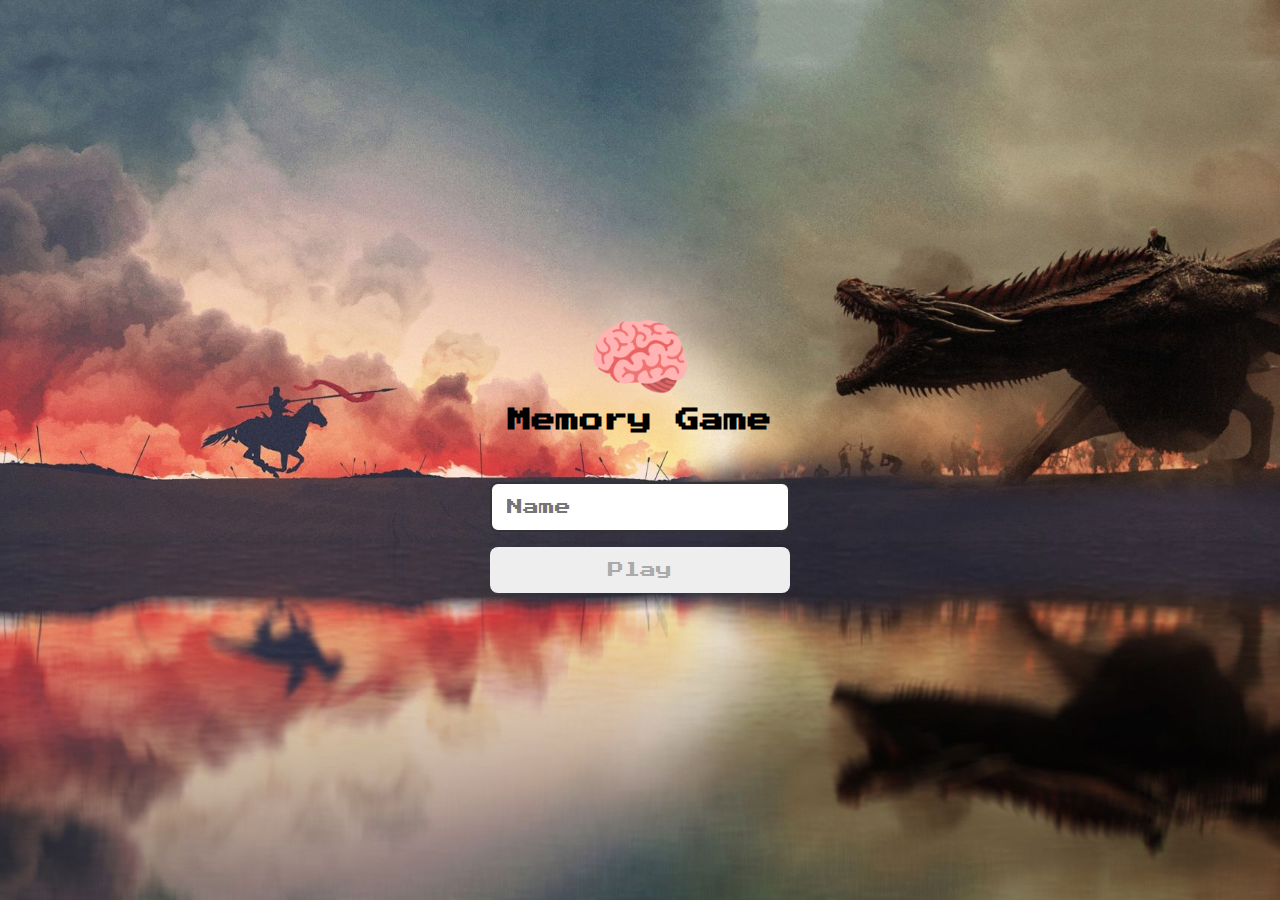
<file: index.html>
<!DOCTYPE html>
<html lang="pt-BR">
<head>
    <meta charset="UTF-8">
    <meta name="viewport" content="width=device-width, initial-scale=1.0">
    <link rel="stylesheet" href="./css/reset.css">
    <link rel="stylesheet" href="./css/login.css">
    <script defer src="./js/login.js"></script>
    <link rel="shortcut icon" href="./images/cerebro-login.png" type="image/x-icon">

    <title>Game Memória - Game of Thrones</title>
</head>
<body>
    <form class="login_form">
        <div class="login_header">
            <img src="./images/cerebro-login.png" alt="icone cerebro">
            <h1>Memory Game</h1>
        </div>

        <input type="text" placeholder="Name" class="login_input">
        <button type="submit" class="login_buttom" disabled>Play</button>
    </form>
</body>
</html>
</file>
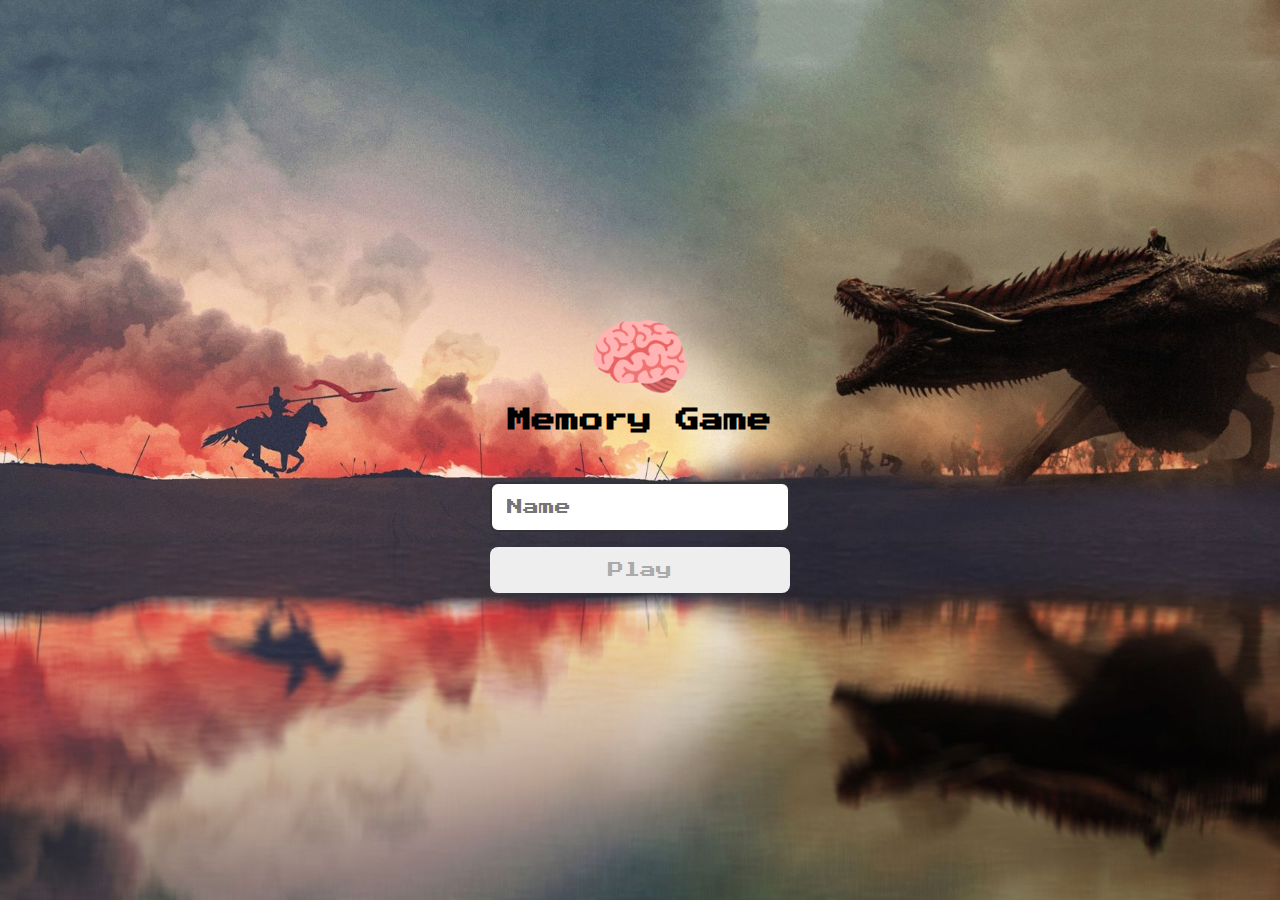
<file: login.html>
<!DOCTYPE html>
<html lang="pt-BR">
<head>
    <meta charset="UTF-8">
    <meta name="viewport" content="width=device-width, initial-scale=1.0">
    <link rel="stylesheet" href="/css/reset.css">
    <link rel="stylesheet" href="/css/login.css">
    <script defer src="/js/login.js"></script>
    <link rel="shortcut icon" href="/images/cerebro-login.png" type="image/x-icon">

    <title>Game Memória - Game of Thrones</title>
</head>
<body>
    <form class="login_form">
        <div class="login_header">
            <img src="/images/cerebro-login.png" alt="icone cerebro">
            <h1>Memory Game</h1>
        </div>

        <input type="text" placeholder="Name" class="login_input">
        <button type="submit" class="login_buttom" disabled>Play</button>
    </form>
</body>
</html>
</file>
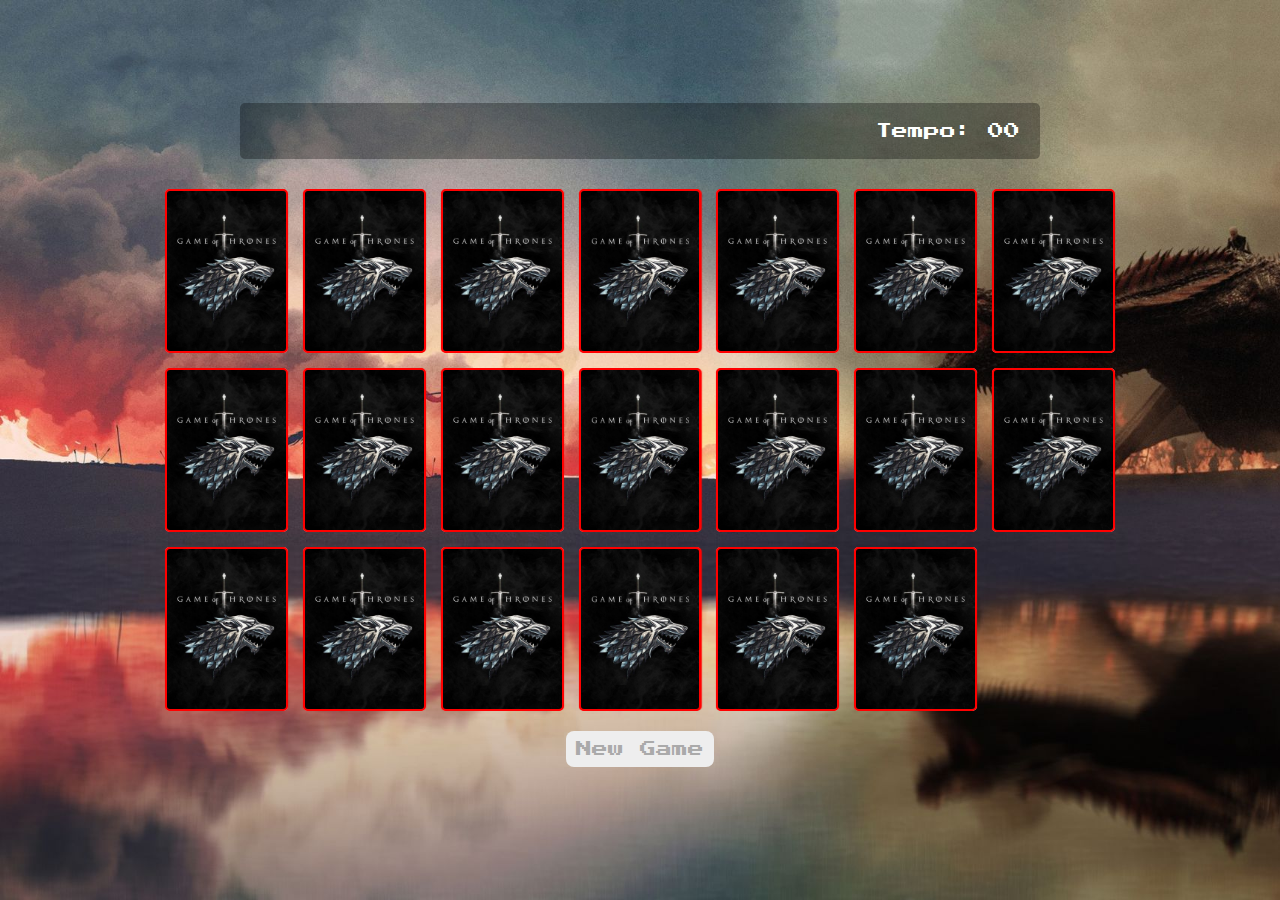
<file: html/game.html>
<!DOCTYPE html>
<html lang="pt-BR">
<head>
    <meta charset="UTF-8">
    <meta name="viewport" content="width=device-width, initial-scale=1.0">
    <link rel="stylesheet" href="../css/reset.css">
    <link rel="stylesheet" href="../css/game.css">
    <link rel="shortcut icon" href="../images/cerebro-login.png" type="image/x-icon">
    <script defer src="../js/game.js"></script>

    <title>Game Memory</title>
</head>
<body>
    <main>
        <header>
            <span class="player"></span>
            <span>Tempo: <span class="timer">00</span></span>
        </header>

        <div class="grid"></div>
        <a href="https://evelyn-matos.github.io/jogo-memoria-got/html/game.html"><button class="newgame" disabled>New Game</button></a>
    </main> 
</body>
</html>
</file>
<file: css/login.css>
body{
    background-image: url(../images/GOT-background.jpg);
    background-repeat: no-repeat;
    background-position: center;
    background-size: cover;
    
 
}

.login_form {
    display: flex;
    flex-direction: column;
    align-items: center;
    justify-content: center;
    height: 100vh;
}

.login_header {
    display: flex;
    flex-direction: column;
    align-items: center;
    justify-content: center;
    margin-bottom: 50px;
}

.login_header img {
    width: 100px;
}

.login_header h1 {
    color: black;
    font-size: 1.5em;
}

.login_input {
    border: 2px solid #333;
    border-radius: 8px;
    color: #333;
    font-size: 1em;
    margin-bottom: 15px;
    width: 100%;
    max-width: 300px;
    outline: none;
    padding: 15px;
}

.login_buttom {
    background-color: #f71f02;
    padding: 15px;
    border-radius: 8px;
    color: #fff;
    cursor: pointer;
    font-size: 1em;
    width: 100%;
    max-width: 300px;

}

.login_buttom:disabled {
    background-color: #eee;
    color: #aaa;
    cursor: auto;
}
</file>
<file: css/game.css>
main {
    display: flex;
    flex-direction: column;
    width: 100%;
    min-height: 100vh;
    align-items: center;
    justify-content: center;
    padding: 20px 20px 50px;
    background-image: url(../images/GOT-background.jpg);
    background-size: cover;

}

header {
    display: flex;
    align-items: center;
    justify-content: space-between;
    width: 100%;
    max-width: 800px;
    padding: 20px;
    margin: 0 0 30px;
    border-radius: 5px;
    background-color: rgba(0, 0, 0, 0.3);
    color: white;
    font-size: 1rem;
    
}


.grid {
    display: grid;
    grid-template-columns: repeat(5, 1fr);
    gap: 15px;
    width: 100%;
    max-width: 800px;
    margin: 0 auto;
}

.card {
    aspect-ratio: 3/4;
    width: 100%;
    border-radius: 5px;
    position: relative;
    transition: all 400ms ease;
    transform-style: preserve-3d;
    background-color: white;
    cursor: pointer;
    
}

.face {
    width: 100%;
    height: 100%;
    position: absolute;
    background-size: cover;
    background-position: center;
    border: 2px solid red;
    border-radius: 5px;
    transition: all 400ms ease;
}

.front {
    transform: rotateY(180deg);
    
}

.back {
    background-image: url(../images/capa-got.jpg);
    backface-visibility: hidden;

}


.reveal-card {
    transform: rotateY(180deg);
}


.disabled-card {
    filter: saturate(0);
    opacity: (0.5);
}

.newgame {
    margin-top: 20px;
    background-color: #f71f02;
    padding: 10px;
    border-radius: 8px;
    color: #fff;
    cursor: pointer;
    font-size: 1em;
}

.newgame:disabled {
    background-color: #eee;
    color: #aaa;
    cursor: auto;
}

@media (min-width: 800px) {
    .grid {
    display: grid;
    grid-template-columns: repeat(7, 1fr);
    gap: 15px;
    width: 100%;
    max-width: 950px;
    margin: 0 auto;
    }
}
</file>
